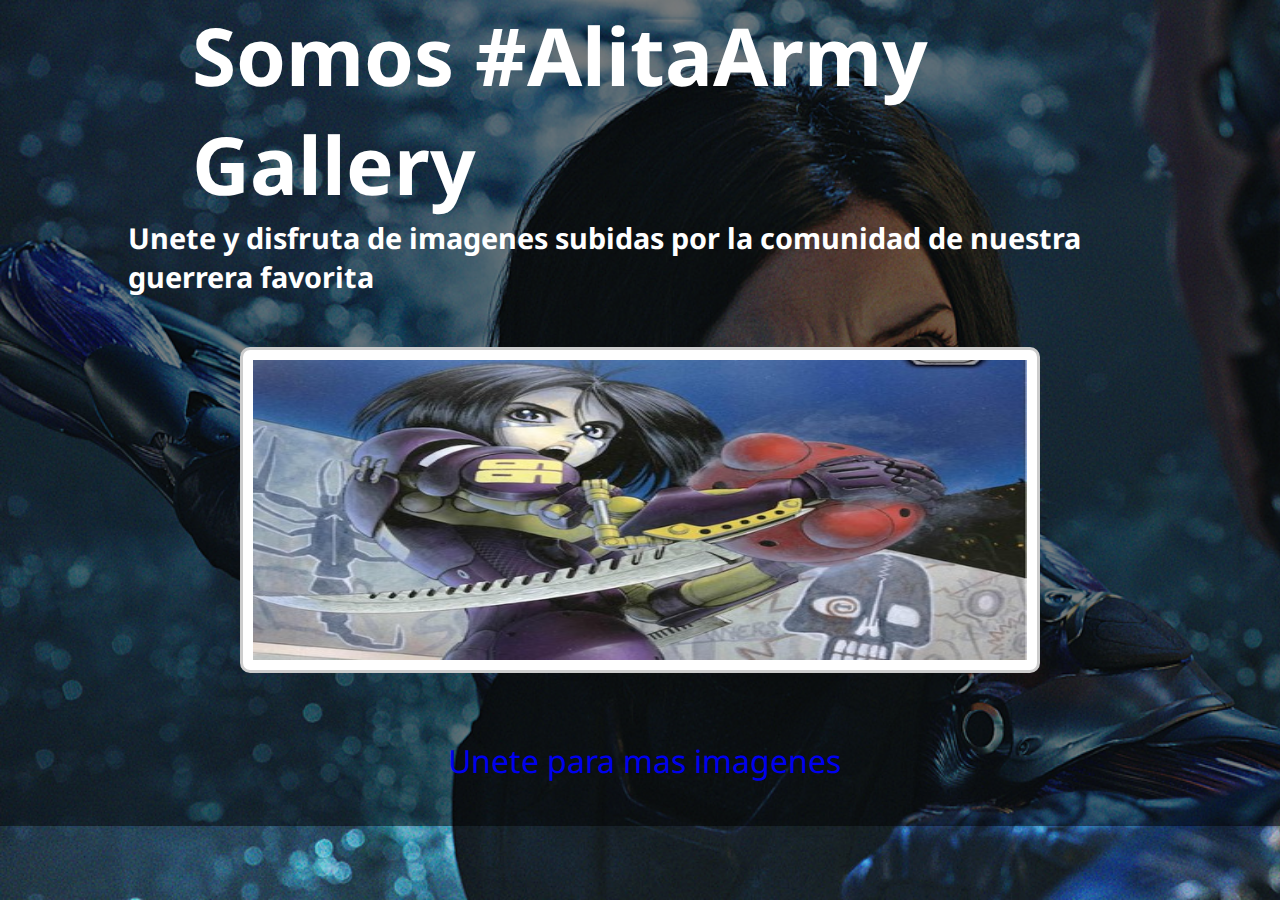
<file: AlitaArmy/index.html>
<!DOCTYPE html>
<html lang="en" dir="ltr">
  <head>
    <meta charset="utf-8">
    <meta name="viewport" content="width = device-width, initial-scale=1.0">
    <link rel="stylesheet" href="css/index.css">
    <link rel="stylesheet" href="https://stackpath.bootstrapcdn.com/bootstrap/4.5.0/css/bootstrap.min.css" integrity="sha384-9aIt2nRpC12Uk9gS9baDl411NQApFmC26EwAOH8WgZl5MYYxFfc+NcPb1dKGj7Sk" crossorigin="anonymous">
    <script src="http://code.jquery.com/jquery-2.1.4.min.js" charset="utf-8"></script>
    <title>AlitaArmy</title>
  </head>
  <body>

    <div class="degradado">

      <h1 class="display-1">Somos <span>#AlitaArmy</span> Gallery</h1>

      <h3>Unete y disfruta de imagenes subidas por la comunidad de nuestra guerrera favorita</h3>


      <div id="slider">

   <div id="slides">
      <div id="overflow">
         <div class="inner">
            <div class="slide slide_1 fade">
               <img src="img/alita bb/450_1000.jpg" alt="">
            </div>
            <div class="slide slide_2 fade">
              <img src="img/alitabb.jpeg" alt="">
            </div>
            <div class="slide slide_3 fade">
               <img src="img/alita bb/alita1.png" alt="">
            </div>
            <div class="slide slide_4 ">
               <img src="img/alita bb/bb.png" alt="">
            </div>
         </div>
      </div>
   </div>
</div>

<br>
<br>
<br>

      <a class="btn btn-success mb-0" href="html/login.html">Unete para mas imagenes</a>

<br>
<br>
<br>


    </div>


    <script type="text/javascript">
    var slideIndex = 0;
showSlides();



  function showSlides() {
     var i;
     var slides = document.getElementsByClassName("slide");
     for (i = 0; i < slides.length; i++) {
      slides[i].style.display = "none";
     }
     slideIndex++;
     if(slideIndex > slides.length) {slideIndex = 1}
     slides[slideIndex-1].style.display = "block";
    setTimeout(showSlides,1000);


}
    </script>



        <script src="https://code.jquery.com/jquery-3.5.1.slim.min.js" integrity="sha384-DfXdz2htPH0lsSSs5nCTpuj/zy4C+OGpamoFVy38MVBnE+IbbVYUew+OrCXaRkfj" crossorigin="anonymous"></script>
        <script src="https://cdn.jsdelivr.net/npm/popper.js@1.16.0/dist/umd/popper.min.js" integrity="sha384-Q6E9RHvbIyZFJoft+2mJbHaEWldlvI9IOYy5n3zV9zzTtmI3UksdQRVvoxMfooAo" crossorigin="anonymous"></script>
        <script src="https://stackpath.bootstrapcdn.com/bootstrap/4.5.0/js/bootstrap.min.js" integrity="sha384-OgVRvuATP1z7JjHLkuOU7Xw704+h835Lr+6QL9UvYjZE3Ipu6Tp75j7Bh/kR0JKI" crossorigin="anonymous"></script>

  </body>
</html>
</file>
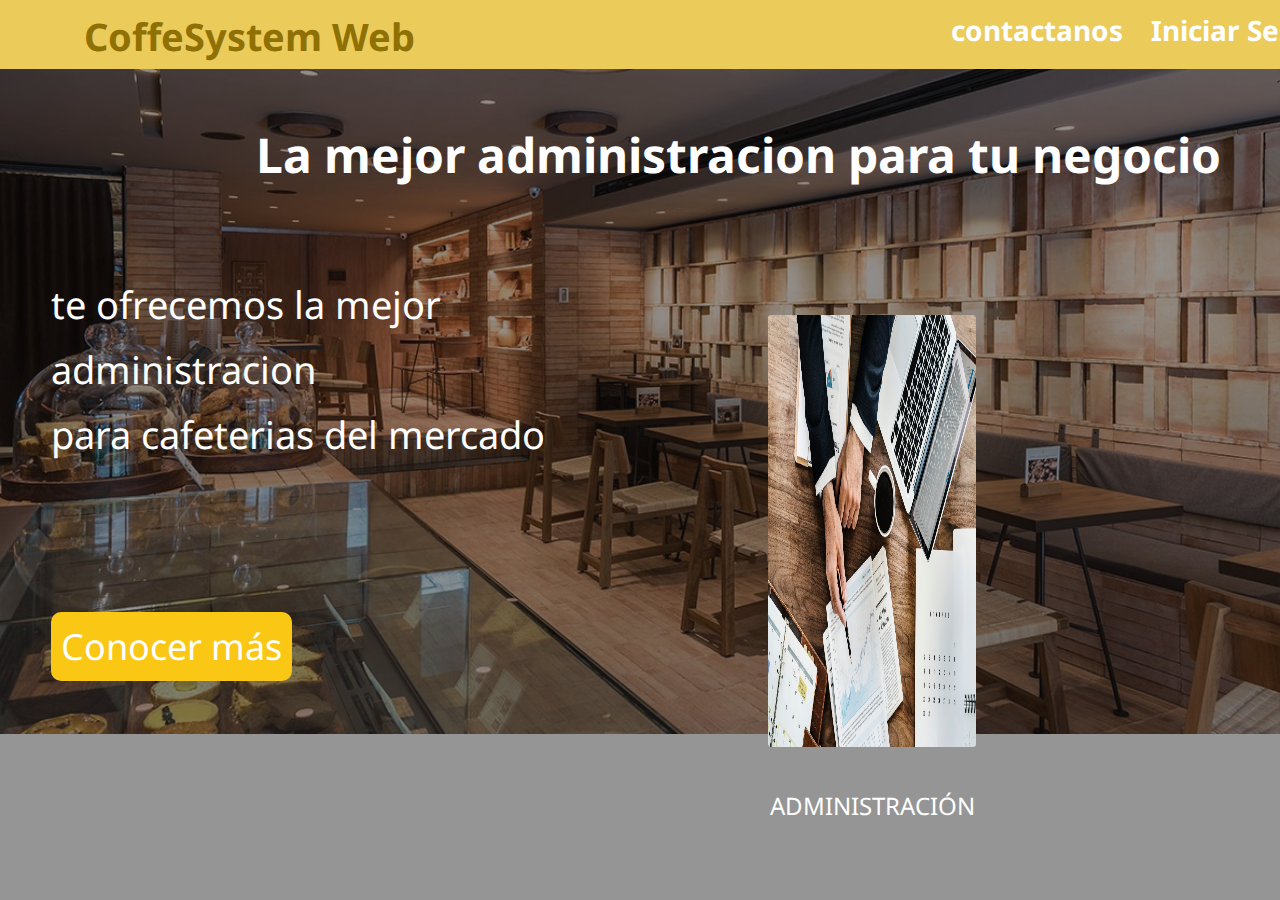
<file: CoffeSystem/index.html>
<!DOCTYPE html>
<html lang="en" dir="ltr">
  <head>
    <meta charset="utf-8">
    <meta name="viewport" content="width=device-width, initial-scale=1.0" />
    <link rel="stylesheet" href="css/main.css">
    <link href="https://stackpath.bootstrapcdn.com/font-awesome/4.7.0/css/font-awesome.min.css" rel="stylesheet">
    <title>CoffeSystem</title>
  </head>
  <body>

<div class="degradado">



<header>
  <p class="logo">CoffeSystem Web</p>

  <a class="login" href="html/login.html">Iniciar Sesión</a>

  <a class="contactanos" href="#">contactanos</a>

</header>

<h1>La mejor administracion para tu negocio</h1>


<p class="des">te ofrecemos la mejor administracion <br>
   para cafeterias del mercado</p>


<a class="mas" href="#">Conocer más</a>


<div class="slider">

  <div class="mySlides fade">
       <img src="img/admin.jpg" >
       <div class="text">administración</div>
</div>

<div class="mySlides fade">
       <img src="img/finan.jpg">
       <div class="text">Finanzas</div>
</div>

<div class="mySlides fade">
       <img src="img/pedido.jpg">
       <div class="text">Pedidos</div>
</div>

</div>


</div>

<script type="text/javascript">
var slideIndex = 0;
showSlides();

function showSlides() {
       var i;
       var slides = document.getElementsByClassName("mySlides");
       for (i = 0; i < slides.length; i++) {
        slides[i].style.display = "none";
       }
       slideIndex++;
       if(slideIndex > slides.length) {slideIndex = 1}
       slides[slideIndex-1].style.display = "block";
       setTimeout(showSlides,10000);
}

</script>

  </body>
</html>
</file>
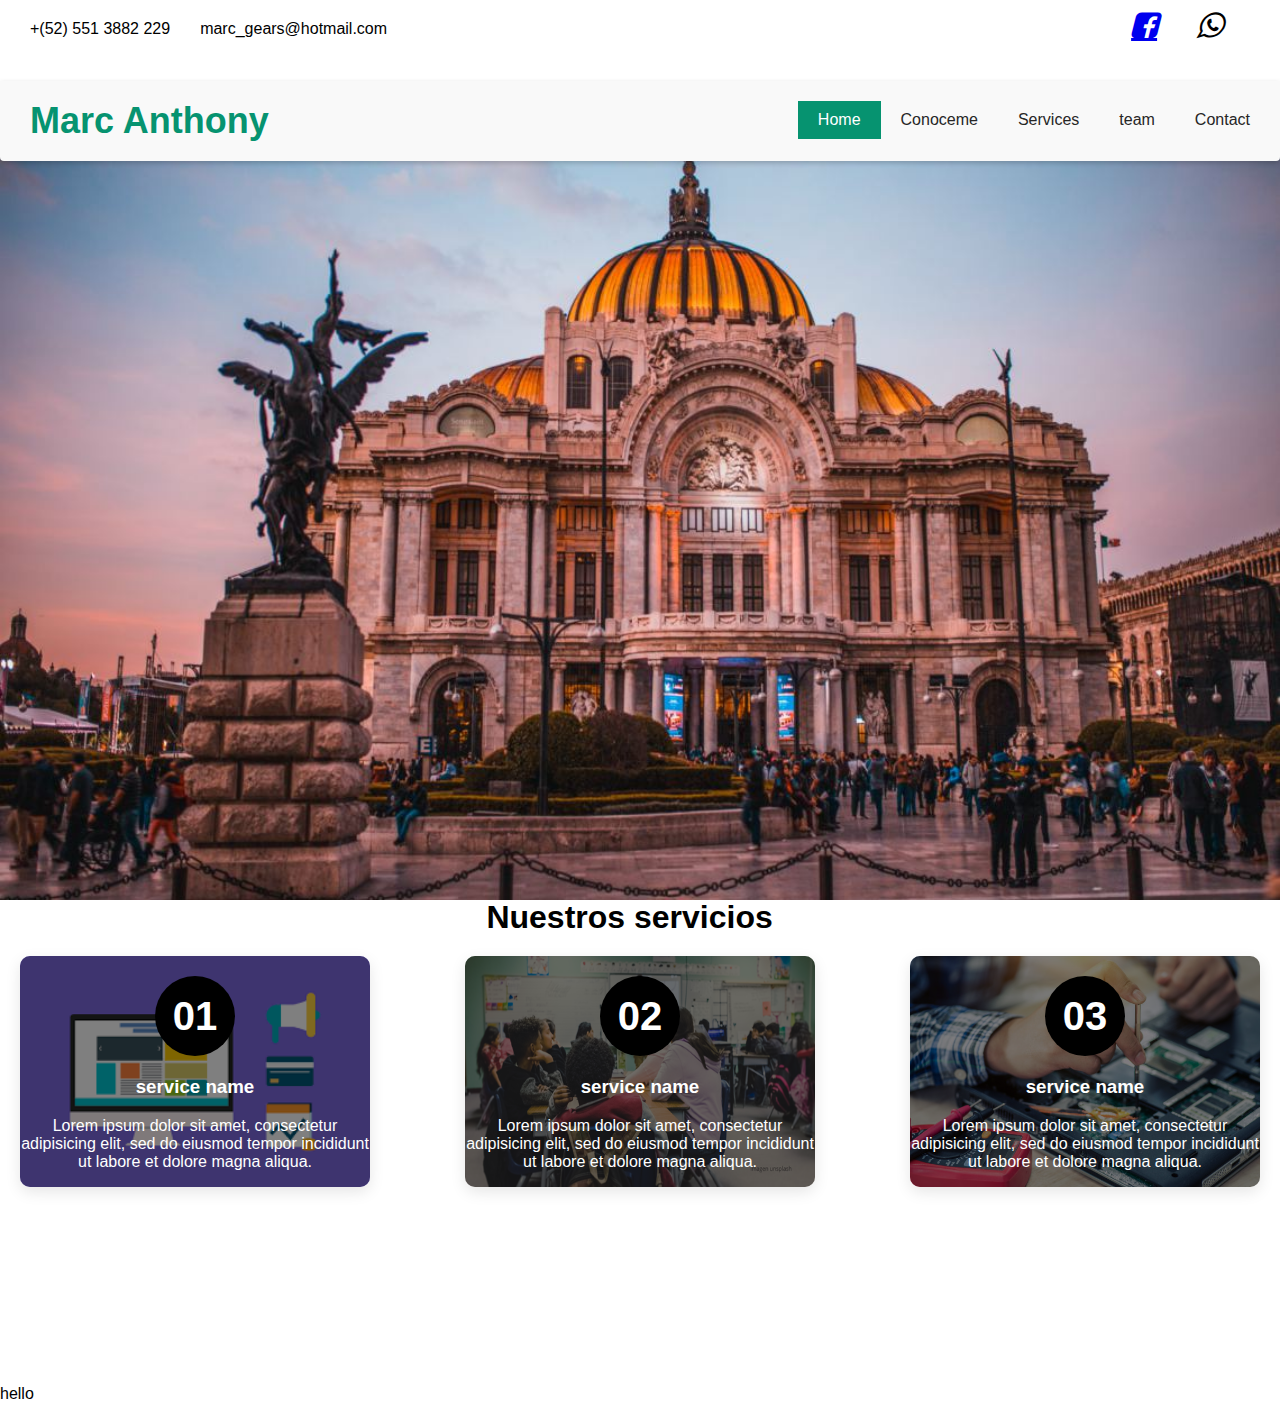
<file: miPaginaWeb/index.html>
<!DOCTYPE html>
<html lang="en">
<head>

    <!-- NOTE: is a recurce of terceros  -->
    <link href="https://stackpath.bootstrapcdn.com/font-awesome/4.7.0/css/font-awesome.min.css" rel="stylesheet">

    <meta charset="UTF-8">
    <meta name="viewport" content="width=device-width, initial-scale=1.0">
    <link rel="stylesheet" href="css/main.css">
    <title>Marc Solutions Computers</title>
</head>
<body>

  <div class="datos">

    <ul>
      <li> +(52) 551 3882 229</li>
      <li>marc_gears@hotmail.com</li>
      <li id="icon"> <a href="facebook.com"><i class="fab fa-facebook-square"></i></a></li>
      <li id="icon"><i class="fab fa-whatsapp"></i></li>
    </ul>

  </div>


    <header>

        <a href="#" class="logo">Marc Anthony</a>
        <div class="menu-toggle"></div>
        <nav>
            <ul>
                <li><a href="" class="active"> Home </a></li>
                <li><a href="html/marc.html">Conoceme</a></li>
                <li id="servicios"><a>Services</a></li>
                <li><a href="">team</a></li>
                <li><a href="html/contacto.html">Contact</a></li>
            </ul>
        </nav>
        <div class="clear-fix">

        </div>
    </header>

    <div class="im">
    </div>




    <div class="servicios">
      <h1>Nuestros servicios</h1>

      <div class="container">
        <div class="box">
          <img src="img/sitios.png" alt="">
          <div class="icon">01</div>
            <div class="content">
                <h3>service name</h3>
                <p>Lorem ipsum dolor sit amet, consectetur adipisicing
                  elit,
                   sed do eiusmod tempor incididunt
                  ut labore et dolore magna aliqua.
                </p>
            </div>
        </div>
        <div class="box">
          <img src="img/maestro.png" alt="">
          <div class="icon">02</div>
            <div class="content">
                <h3>service name</h3>
                <p>Lorem ipsum dolor sit amet, consectetur adipisicing
                  elit,
                   sed do eiusmod tempor incididunt
                  ut labore et dolore magna aliqua.
                </p>
            </div>
        </div>

        <div class="box">
          <img src="img/reparacion.jpg" alt="">
          <div class="icon">03</div>
            <div class="content">
                <h3>service name</h3>
                <p>Lorem ipsum dolor sit amet, consectetur adipisicing
                  elit,
                   sed do eiusmod tempor incididunt
                  ut labore et dolore magna aliqua.
                </p>
            </div>
        </div>
      </div>
    </div>


    <br><br><br><br><br><br><br><br><br><br><br><br><br><br><br><br><br><br><br><br><br><br><br><br><br><br><br><br><br><br><br><br><br>
    <br><br><br><br><br><br><br><br><br><br><br><br><br><br><br><br><br>

    <p>hello</p>

<script src="https://code.jquery.com/jquery-3.5.0.js" integrity="sha256-r/AaFHrszJtwpe+tHyNi/XCfMxYpbsRg2Uqn0x3s2zc=" crossorigin="anonymous"></script>

<script>
$(document).ready(function(){
  $('.menu-toggle').click(function(){
    $('.menu-toggle').toggleClass('active');
    $('nav').toggleClass('active');

  })
})

</script>


<script type="text/javascript">

var servicios = document.getElementById('servicios');
servicios.addEventListener('click', function(){

  window.scroll({
    top: 637,
    left: 0,
    behavior: 'smooth'
  });


});

</script>



</body>
</html>
</file>
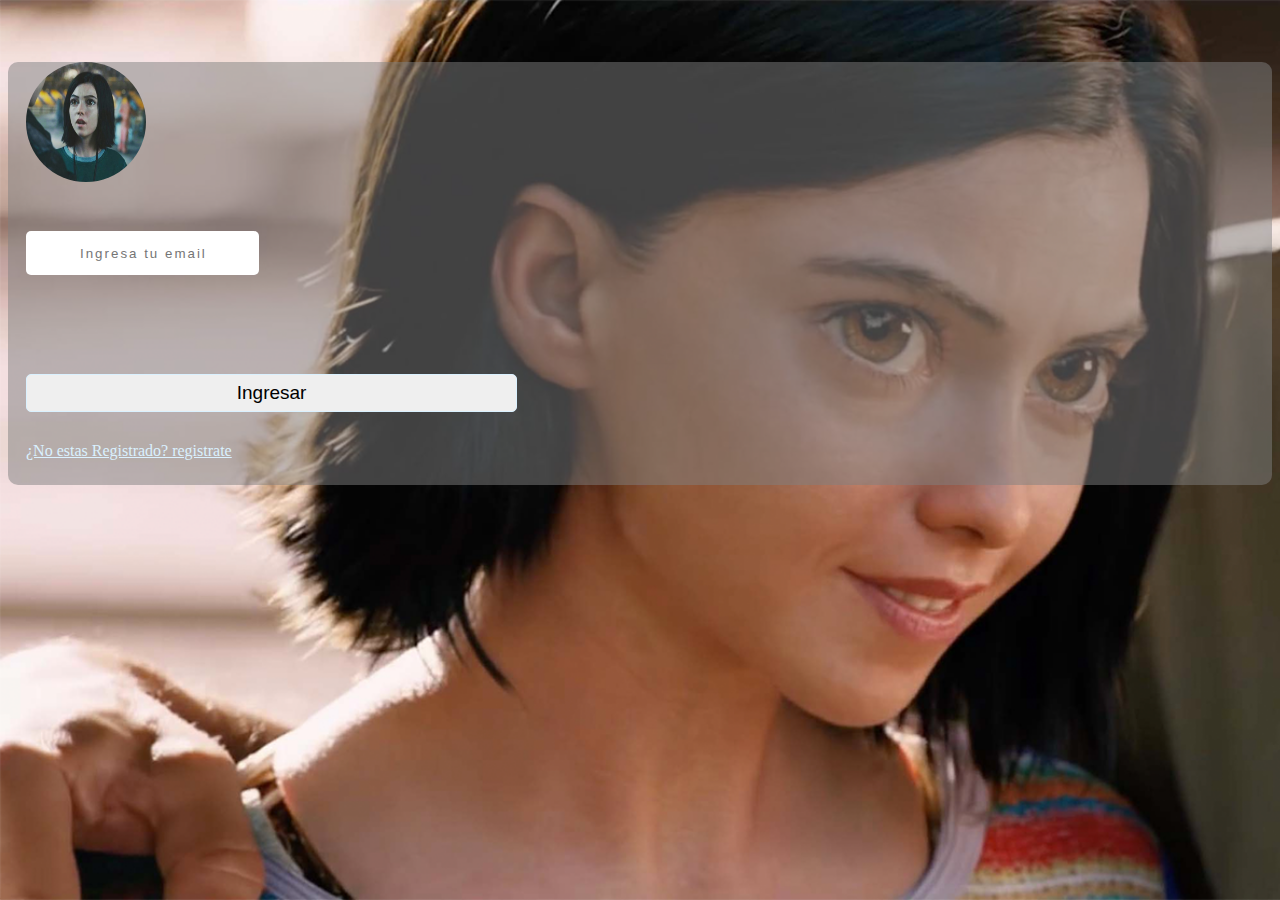
<file: AlitaArmy/html/login.html>
<!DOCTYPE html>
<html lang="en" dir="ltr">
  <head>
    <meta charset="utf-8">
    <link rel="stylesheet" href="https://stackpath.bootstrapcdn.com/bootstrap/4.5.0/css/bootstrap.min.css" integrity="sha384-9aIt2nRpC12Uk9gS9baDl411NQApFmC26EwAOH8WgZl5MYYxFfc+NcPb1dKGj7Sk" crossorigin="anonymous">
      <script src="http://code.jquery.com/jquery-2.1.4.min.js" charset="utf-8"></script>

      <link href="https://stackpath.bootstrapcdn.com/font-awesome/4.7.0/css/font-awesome.min.css" rel="stylesheet">

    <title>Accede a AlitaArmy Gallery</title>
    <link rel="stylesheet" href="../css/login.css">
  </head>
  <body>
    <div class="modal-dialog text-center">
      <div class="col-sm-9 main-section">
        <div class="modal-content">
          <div class="user-img col-12">
            <img id="imagen" src="../img/alitabb.jpeg" alt="">
          </div>
          <div class="col-12 form-input" >
              <form class="datos">
                <div class="form-group">
                  <input id="mail" name="mail" type="email" class="form-control" placeholder="Ingresa tu email">
                </div>
                <div class="form-group">
                  <input id="pass" name="pass" type="password" class="form-control" style="visibility:hidden;" placeholder="ingresa tu contraseña">
                  <a class="eye" style="font-family:fontAwesome; visibility: hidden;" > <i class="fas fa-eye"></i> </a>
                </div>
                <button type="button" id="enviar" class="btn btn-success" name="button">Ingresar</button>
              </form>
          </div>
          <div class="col-12 forgot">
            <a href="registrar.html">¿No estas Registrado? registrate</a>
          </div>
        </div>
      </div>
    </div>

<div class="container text-center">
  <div class="col-12">
    <div class="alert ">
      <!-- <button type="button" data-dismiss="alert" class="close"> <span>&times;</span> </button>-->
      <h6 id="res"></h6>
    </div>
  </div>
</div>


    <script type="text/javascript">

    var userAsign = false;

    function verificarUsuario(){
      if($('#mail').val() != ""){
        $.ajax({
          url: '../php/login_access.php',
          type: 'POST',
          data: $('.datos').serialize(),
          success: function(res){
            if(res != 'false'){

              $('#imagen').remove();
              $('.user-img').html(res);
              $('#imagen').css({'border-radius' : '50%'});

              $('#res').html("Correo Confirmado");
              $('.alert').removeClass('alert-danger');
                $('.alert').removeClass("alert-warning");
              $('.alert').addClass("alert-success");
              setTimeout(function(){
                  $('.container').css({'visibility': 'hidden'});
              }, 5000);

              $('.container').css({'visibility': 'visible'});

              $('#mail').prop("disabled", true);
              $('#mail').css({
                'background': 'none',
                'font-size': '1.6em',
                'padding': '0',
                'color': '#FFF',
                'text-align':'center'
              });

              $('#pass').css({'visibility':'visible'});
              $('.eye').css({'visibility':'visible'});
              userAsign = true;
            }else{

              $('.user-img').html('<img id="imagen" src="../img/alitabb.jpeg" alt="">');
              $('#res').html('Error no se ha encotrado ningun usuario si no lo eres <a class="alert-link" href="registrar.html"> haz click aqui</a>');
              $('.alert').removeClass('alert-success');
                $('.alert').removeClass("alert-warning");
              $('.alert').addClass("alert-danger");
              setTimeout(function(){
                  $('.container').css({'visibility': 'hidden'});
              }, 5000);
              $('.container').css({'visibility': 'visible'});

            }

          }
        });

      }else{
        $('#res').html("No puedes Dejar El input Vacio intenta Llenarlo y continuar");
        $('.alert').removeClass('alert-success');
        $('.alert').removeClass('alert-danger');
        $('.alert').addClass("alert-warning");
        setTimeout(function(){
            $('.container').css({'visibility': 'hidden'});
        }, 5000);
        $('.container').css({'visibility': 'visible'});

      }

    }

    function verificarPassword(){

      if($('#pass').val() != ""){
        var datosForm = new FormData();
        datosForm.append("mail", $('#mail').prop('value'));
        datosForm.append("pass", $('#pass').prop('value'));

        $.ajax({
          url: '../php/login_complete.php',
          type: 'POST',
          contentType: false,
          data: datosForm,
          processData: false,
          cache: false,
          success: function(res){
            if(res == "true"){
              $('#pass').prop("disabled", true);
              $('#pass').css({
                'background': 'none',
                'font-size': '1.6em',
                'padding': '0',
                'color': '#FFF',
                'text-align':'center'
              });
              $('.eye').css({'visibility':'hidden'});

              $('#res').html("Acceso Confrimado Porfavor espere...");
              $('.alert').removeClass('alert-danger');
                $('.alert').removeClass("alert-warning");
              $('.alert').addClass("alert-success");
              setTimeout(function(){
                  $('.container').css({'visibility': 'hidden'});
                  window.location.href = "../index.html";
              }, 5000);
              $('.container').css({'visibility': 'visible'});

            }else{
              $('#res').html("La contraseña es incorrecta intenta de nuevo");
              $('.alert').removeClass('alert-success');
              $('.alert').removeClass('alert-warning');
              $('.alert').addClass("alert-danger");
              setTimeout(function(){
                  $('.container').css({'visibility': 'hidden'});
              }, 5000);
              $('.container').css({'visibility': 'visible'});

            }

            }

        });

      }else{
        $('#res').html("No puedes Dejar El input Vacio intenta Llenarlo y continuar");
        $('.alert').removeClass('alert-success');
        $('.alert').removeClass('alert-danger');
        $('.alert').addClass("alert-warning");
        setTimeout(function(){
            $('.container').css({'visibility': 'hidden'});
        }, 5000);
        $('.container').css({'visibility': 'visible'});

      }


    }



    var activo = false;

    $('.eye').click(function (){

      if(activo == false){
        activo = true;
        $('#pass').attr('type','text');
        $('i').removeClass('fas fa-eye');
        $('i').addClass('far fa-eye-slash');
      }else{
        activo = false;
        $('#pass').attr('type','password');
        $('i').removeClass('far fa-eye-slash');
        $('i').addClass('fas fa-eye');
      }




    });


    $('#enviar').click(function (){

      if (userAsign) {
        verificarPassword();
      }else{
        verificarUsuario();
      }




    });

    </script>



        <script src="https://cdn.jsdelivr.net/npm/popper.js@1.16.0/dist/umd/popper.min.js" integrity="sha384-Q6E9RHvbIyZFJoft+2mJbHaEWldlvI9IOYy5n3zV9zzTtmI3UksdQRVvoxMfooAo" crossorigin="anonymous"></script>
        <script src="https://stackpath.bootstrapcdn.com/bootstrap/4.5.0/js/bootstrap.min.js" integrity="sha384-OgVRvuATP1z7JjHLkuOU7Xw704+h835Lr+6QL9UvYjZE3Ipu6Tp75j7Bh/kR0JKI" crossorigin="anonymous"></script>
  </body>
</html>
</file>
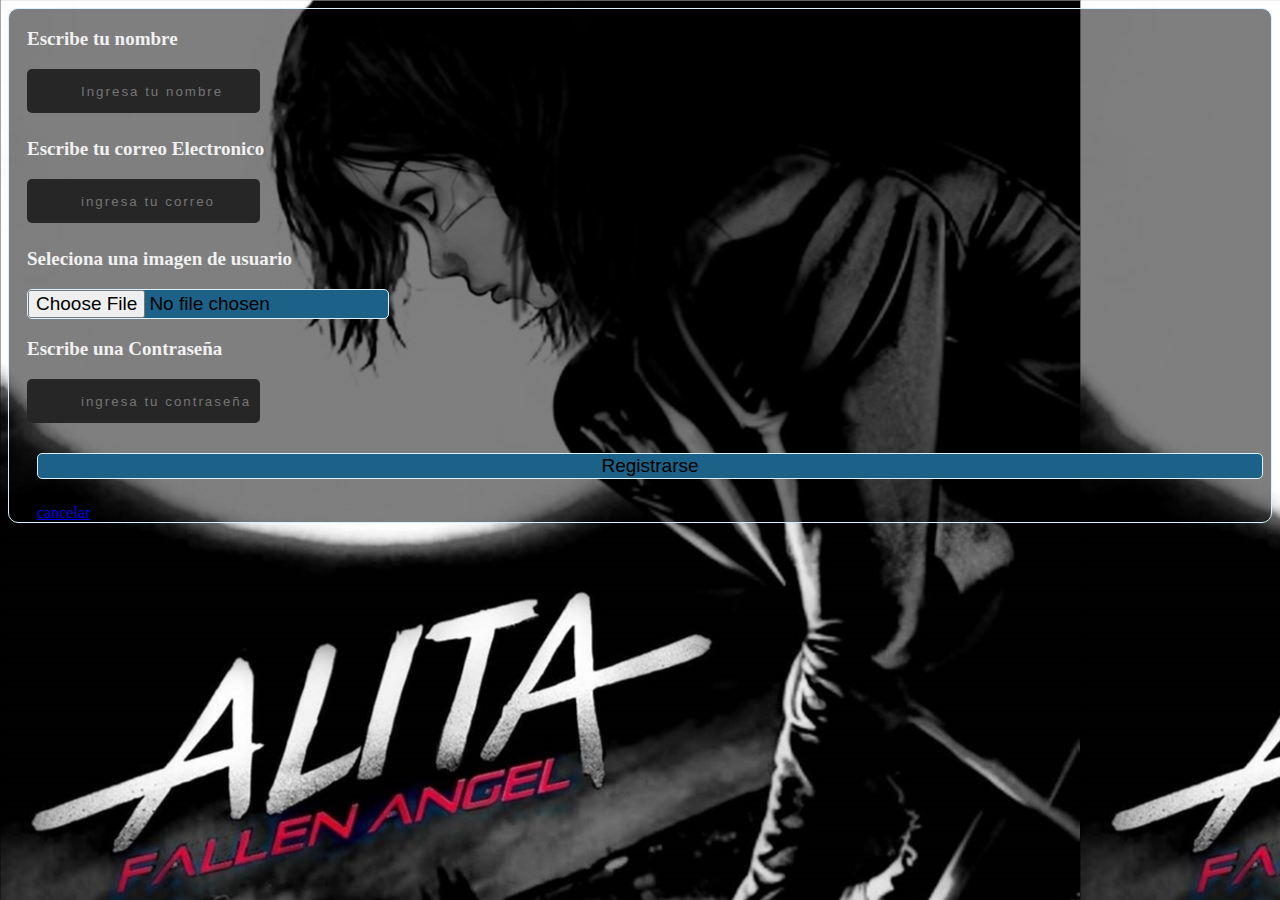
<file: AlitaArmy/html/registrar.html>
<!DOCTYPE html>
<html lang="en" dir="ltr">
  <head>
    <meta charset="utf-8">
    <title>Registarte en AlitaArmy</title>
    <link rel="stylesheet" href="../css/registro.css">
    <link rel="stylesheet" href="https://stackpath.bootstrapcdn.com/bootstrap/4.5.0/css/bootstrap.min.css" integrity="sha384-9aIt2nRpC12Uk9gS9baDl411NQApFmC26EwAOH8WgZl5MYYxFfc+NcPb1dKGj7Sk" crossorigin="anonymous">
      <script src="http://code.jquery.com/jquery-2.1.4.min.js" charset="utf-8"></script>
  </head>
  <body>


    <div class="modal-dialog mt-5 text-center">
      <div class="col-sm-12">
        <div class="modal-content">
            <div class="col-12 form-input">
              <form id="registro" autocomplete="off">
                <div class="form-group">
                  <p class="text-left mt-3">Escribe tu nombre</p>
                  <input id="nombre" name="nombre" type="text" class="form-control" placeholder="Ingresa tu nombre">
                </div>
                <div class="form-group">
                  <p class="text-left">Escribe tu correo Electronico</p>
                  <input id="email" name="email" type="email" class="form-control" placeholder="ingresa tu correo">
                </div>
                <p class="text-left">Seleciona una imagen de usuario</p>
                <input id="archivo" type="file" name="archivo" class="btn btn-success">
                <div class="form-group">
                  <p class="text-left mt-3">Escribe una Contraseña</p>
                  <input id="pass" name="pass" type="password" class="form-control" placeholder="ingresa tu contraseña">
                </div>
                <div class="row">
                  <div class="col-6">
                      <button type="button" id="registrar" class="btn btn-success mb-2" name="button">Registrarse</button>
                  </div>
                  <div class="col-6">
                    <a class="btn btn-danger mb-2" href="../index.html">cancelar</a>
                  </div>
                </div>
              </form>
            </div>
          </div>
        </div>
      </div>

      <div class="container text-center">
        <div class="col-12">
          <div class="alert">
            <!-- <button type="button" data-dismiss="alert" class="close"> <span>&times;</span> </button>-->
            <h6 id="res"></h6>
          </div>
        </div>
      </div>

      <script type="text/javascript">

      function Registrar(){
        if($('#nombre').val() == "" || $('#email').val() == "" || $('#archivo').val() == "" || $('#pass').val() == "" ){
          alert("error");
        }else{

          var pqDatos = new FormData();
          pqDatos.append("archivo", $('#archivo')[0].files[0]);
          pqDatos.append("nombre", $('#nombre').prop('value'));
          pqDatos.append("email", $('#email').prop('value'));
          pqDatos.append("pass", $('#pass').prop('value'));

          $.ajax({
            url:'../php/registro_proccess.php',
            type: 'POST',
            contentType: false,
						data: pqDatos,
						processData: false,
						cache: false,
            success: function(res){
              if(res == "true"){
                $('.alert').addClass('alert-success');
                $('#res').html('Se Ha Hecho el Registro Redireccionando...');
                setTimeout(function(){
                  window.location.href = "../index.html";
                }, 5000);

              }else{
                $('.alert').addClass('alert-danger');
                $('#res').html('Error en el servidor' + res);
              }
            }
          });
        }
      }


      $('#registrar').click(function (){
        Registrar();
      });

      </script>


    <script src="https://cdn.jsdelivr.net/npm/popper.js@1.16.0/dist/umd/popper.min.js" integrity="sha384-Q6E9RHvbIyZFJoft+2mJbHaEWldlvI9IOYy5n3zV9zzTtmI3UksdQRVvoxMfooAo" crossorigin="anonymous"></script>
    <script src="https://stackpath.bootstrapcdn.com/bootstrap/4.5.0/js/bootstrap.min.js" integrity="sha384-OgVRvuATP1z7JjHLkuOU7Xw704+h835Lr+6QL9UvYjZE3Ipu6Tp75j7Bh/kR0JKI" crossorigin="anonymous"></script>
</body>
  </body>
</html>
</file>
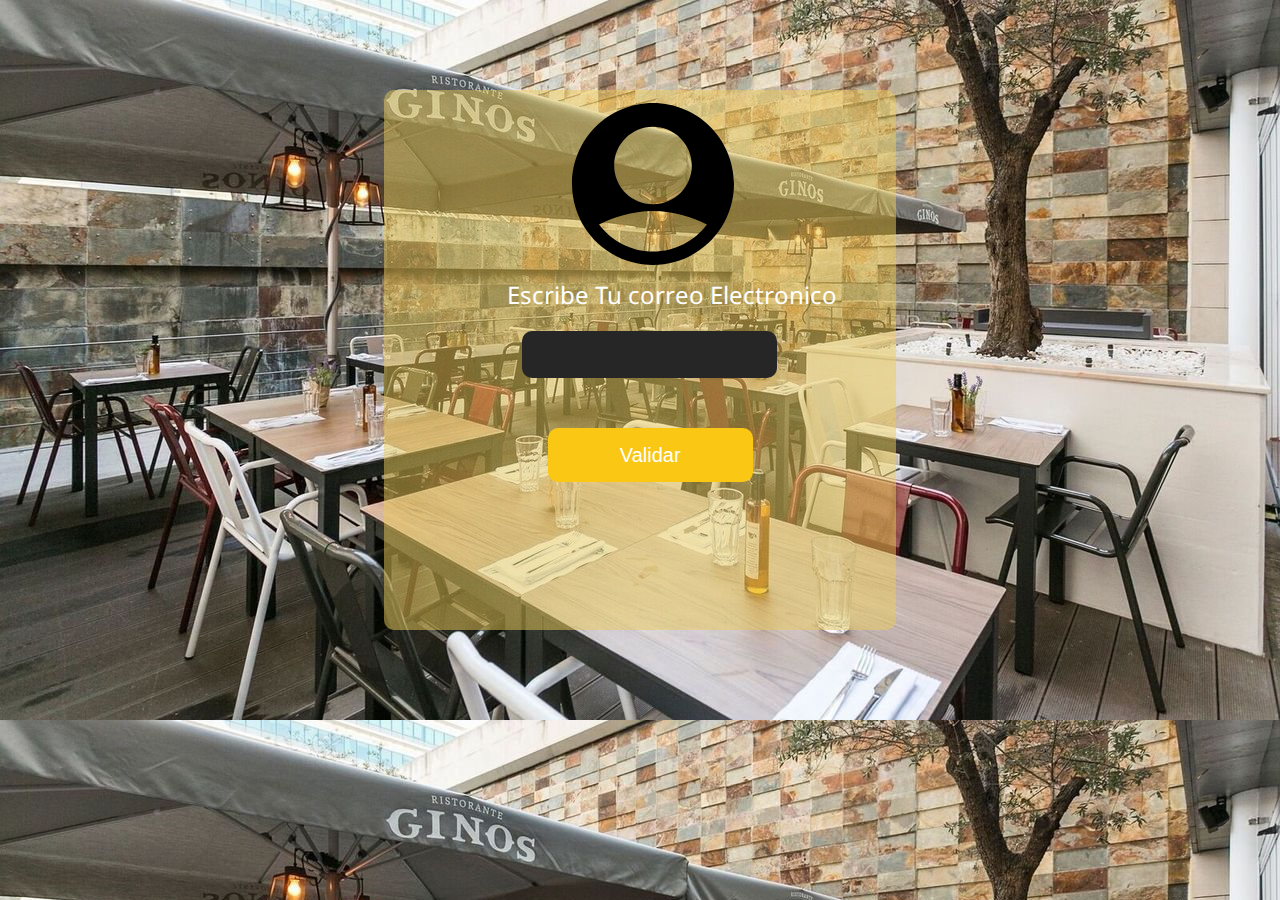
<file: CoffeSystem/html/login.html>
<!DOCTYPE html>
<html lang="en" dir="ltr">
  <head>
    <meta charset="utf-8">
    <title>Acceder A CoffeSystem</title>
    <meta name="viewport" content="width=device-width, initial-scale=1.0" />
    <link rel="stylesheet" href="../css/login.css">
    <script src="http://code.jquery.com/jquery-2.1.4.min.js" charset="utf-8"></script>
  </head>
  <body>


    <div class="content">

      <form autocomplete="off" class="form" action="../php/access.php" method="post">

        <div class="imagenUser">
          <img id="imagen" src="../img/interfaz.svg" alt="">
        </div>


        <span>Escribe Tu correo Electronico</span>
        <input class="cajaIn" type="text" name="email" value="">


      <button type="button" class="validar" id="enviar" name="button">Validar</button>


      <p id="res"></p>

      </form>



    </div>


  </body>

<script type="text/javascript" defer>



userAsign = false;

function validarUsuario (){
  if( $('.cajaIn').val() != "" ){
    $.ajax({
      url: '../php/access.php',
      type: 'POST',
      data: $('.form').serialize(),
      success: function(res){
        if(res == "error No se Detecto usuario"){
          $('#res').css({'background' : 'red', 'transition': '0.3s'});
            $('#res').html(res);
        }else{
          $('#res').css({'background' : 'lime', 'transition': '0.3s'});
            $('#imagen').remove();
            $('.imagenUser').html(res);
            $('#imagen').css({'border-radius' : '50%'});
            $('#res').html("Validado Correctamente");
            cambiarTexto();
            userAsign = true;
        }

      }
    })
  }else{
    $('#res').css({'background': 'gray', 'transition' : '0.4s'});
    $('#res').html("Error Input Vacio");
  }

}

$('#enviar').click(function(){

if (userAsign) {
  validarPassword();
}else{
  validarUsuario();
}



});

$(document).ready(function(){

  $('.form').keypress(function(e){
    var code = (e.keyCode ? e.keyCode : e.which);
       if(code==13){
           validarUsuario();
           return false;
       }
  });

  $('.cajaIn').keypress(function(e){
    var code = (e.keyCode ? e.keyCode : e.which);
       if(code==13){
           validarUsuario();
           return false;
       }

  });

});

</script>

<script type="text/javascript" defer>

function cambiarTexto(){
    $('.form > span').text("Escribe tu Contraseña");
    $('.form > span').css({'left' : '30%'});
    $('.cajaIn').val("");

}

function validarPassword(){
  $.ajax({
    url: '../php/accessPas.php',
    type: 'POST',
    data: $('.form').serialize(),
    success: function(res){
        if(res == "true"){
          window.location.href = "../index.html";
        }else{
          $('#res').css({'background' : 'red', 'transition': '0.3s'});
            $('#res').html(res);
        }
    }
  });
}

</script>


</html>
</file>
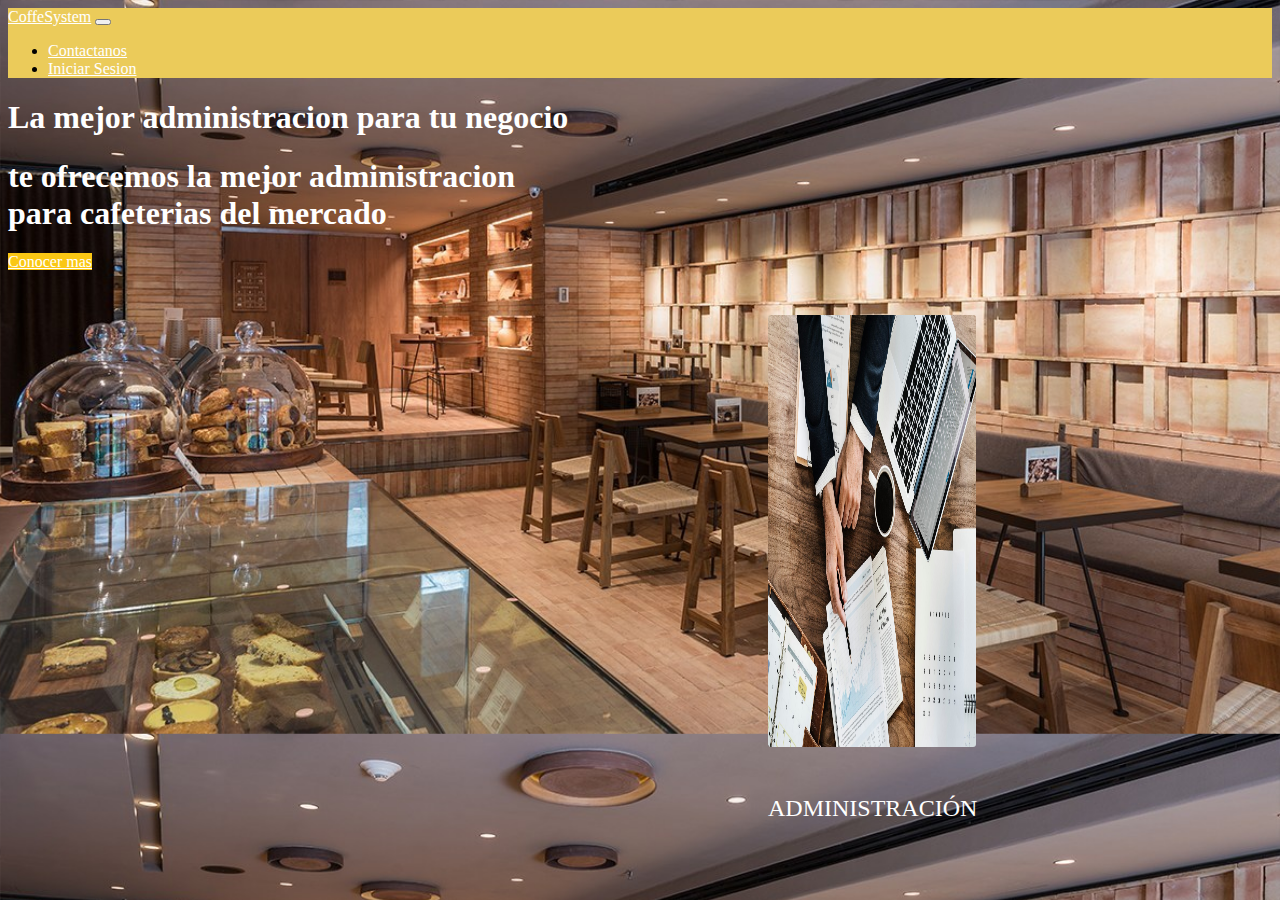
<file: CoffeSystem/html/loginWithBoostrap.html>
<!DOCTYPE html>
<html lang="en" dir="ltr">
  <head>
    <meta charset="utf-8">
    <link rel="stylesheet" href="https://stackpath.bootstrapcdn.com/bootstrap/4.5.0/css/bootstrap.min.css" integrity="sha384-9aIt2nRpC12Uk9gS9baDl411NQApFmC26EwAOH8WgZl5MYYxFfc+NcPb1dKGj7Sk" crossorigin="anonymous">
    <script src="http://code.jquery.com/jquery-2.1.4.min.js" charset="utf-8"></script>
    <link rel="stylesheet" href="../css/cssBoost.css">
    <title>Login with boostrap</title>
  </head>
  <body>



    <nav id="nave" class="navbar navbar-expand-lg ">
      <a class="navbar-brand" style="color: #8E7004;" href="#">CoffeSystem</a>
        <button class="navbar-toggler" type="button" data-toggle="collapse" data-target="#navbarSupportedContent" aria-controls="navbarSupportedContent" aria-expanded="false" aria-label="Toggle navigation">
          <span class="navbar-toggler-icon"></span>
        </button>
        <div class="collapse navbar-collapse" id="navbarSupportedContent">
          <ul class="navbar-nav ml-auto">
            <li class="nav-item ">
              <a class="nav-link" href="#">Contactanos</a>
            </li>
            <li class="nav-item">
              <a class="nav-link" href="#">Iniciar Sesion</a>
            </li>
          </ul>
        </div>
    </nav>

    <div class="container">
      <h1 class="text-center display-4 ">La mejor administracion para tu negocio</h1>

      <h1 style="color:white;" class="ml-5 mt-5">te ofrecemos la mejor administracion <br>
         para cafeterias del mercado</h1>

         <a class="btn btn-primary ml-5 mt-5" href="#" role="button" style="background:#FAC714; border:none;">Conocer mas</a>

         <div class="sliders col-md-3">

           <div class="mySlides fade">
                <img src="../img/admin.jpg" >
                <div class="text">administración</div>
         </div>

         <div class="mySlides fade">
                <img src="../img/finan.jpg">
                <div class="text">Finanzas</div>
         </div>

         <div class="mySlides fade">
                <img src="../img/pedido.jpg">
                <div class="text">Pedidos</div>
         </div>

         </div>


    </div>


    <script type="text/javascript">
    var slideIndex = 0;
    showSlides();

    function showSlides() {
           var i;
           var slides = document.getElementsByClassName("mySlides");
           for (i = 0; i < slides.length; i++) {
            slides[i].style.display = "none";
           }
           slideIndex++;
           if(slideIndex > slides.length) {slideIndex = 1}
           slides[slideIndex-1].style.display = "block";
           setTimeout(showSlides,10000);
    }

    </script>




<!-- NOTE: Estos son estilos que uso para pequeñas cosas -->

    <style media="screen">
      body{
        background-image: url("../img/bg.jpg");
        background-size: cover;
      }
    </style>

    <script src="../js/main.js" charset="utf-8"></script>

    <script src="https://code.jquery.com/jquery-3.5.1.slim.min.js" integrity="sha384-DfXdz2htPH0lsSSs5nCTpuj/zy4C+OGpamoFVy38MVBnE+IbbVYUew+OrCXaRkfj" crossorigin="anonymous"></script>
    <script src="https://cdn.jsdelivr.net/npm/popper.js@1.16.0/dist/umd/popper.min.js" integrity="sha384-Q6E9RHvbIyZFJoft+2mJbHaEWldlvI9IOYy5n3zV9zzTtmI3UksdQRVvoxMfooAo" crossorigin="anonymous"></script>
    <script src="https://stackpath.bootstrapcdn.com/bootstrap/4.5.0/js/bootstrap.min.js" integrity="sha384-OgVRvuATP1z7JjHLkuOU7Xw704+h835Lr+6QL9UvYjZE3Ipu6Tp75j7Bh/kR0JKI" crossorigin="anonymous"></script>
  </body>
</html>
</file>
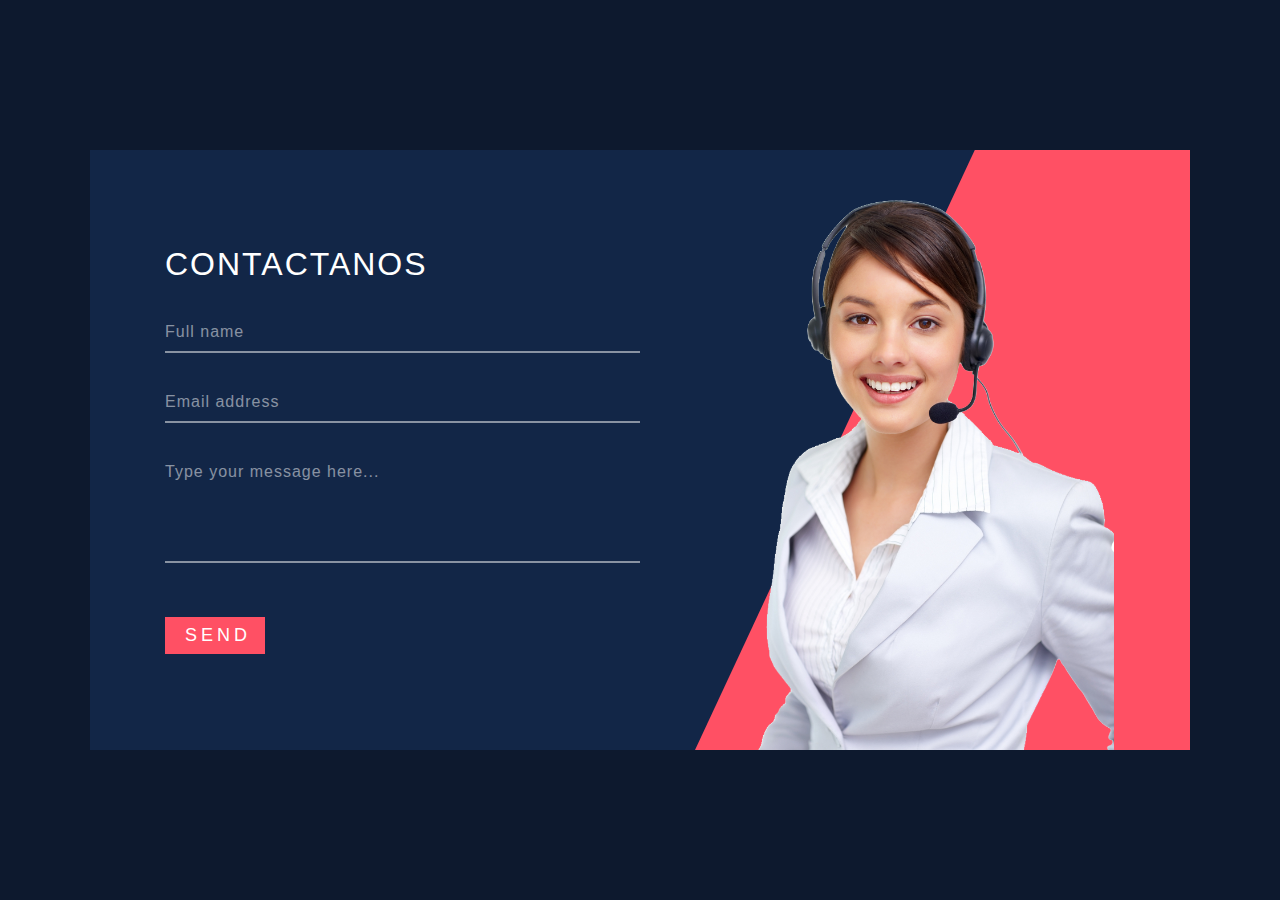
<file: miPaginaWeb/html/contacto.html>
<!DOCTYPE html>
<html lang="en" dir="ltr">
  <head>
    <meta charset="utf-8">
    <meta name="viewport" content="width=device-width, initial-scale=1.0">
    <title>Contactanos</title>
    <link rel="stylesheet" href="../css/contacto.css">
  </head>
  <body>


<div class="container">
  <div class="formBx">
    <form class="" action="../php/correo.php" method="post">
      <h2>Contactanos</h2>
      <div class="inputBox">
        <input type="text" name="nombre" value="" required>
        <span>Full name</span>
      </div>
      <div class="inputBox">
        <input type="text" name="email" value="" required>
        <span>Email address</span>
      </div>
      <div class="inputBox">
        <textarea name="mensage" rows="3" cols="15"></textarea>
        <span>Type your message here...</span>
      </div>
      <div class="inputBox">
        <input type="submit" name="enviar" value="Send">
      </div>
    </form>

  </div>
    <div class="imgBx">
      <img src="../img/call.png" alt="">
    </div>
</div>


  </body>
</html>
</file>
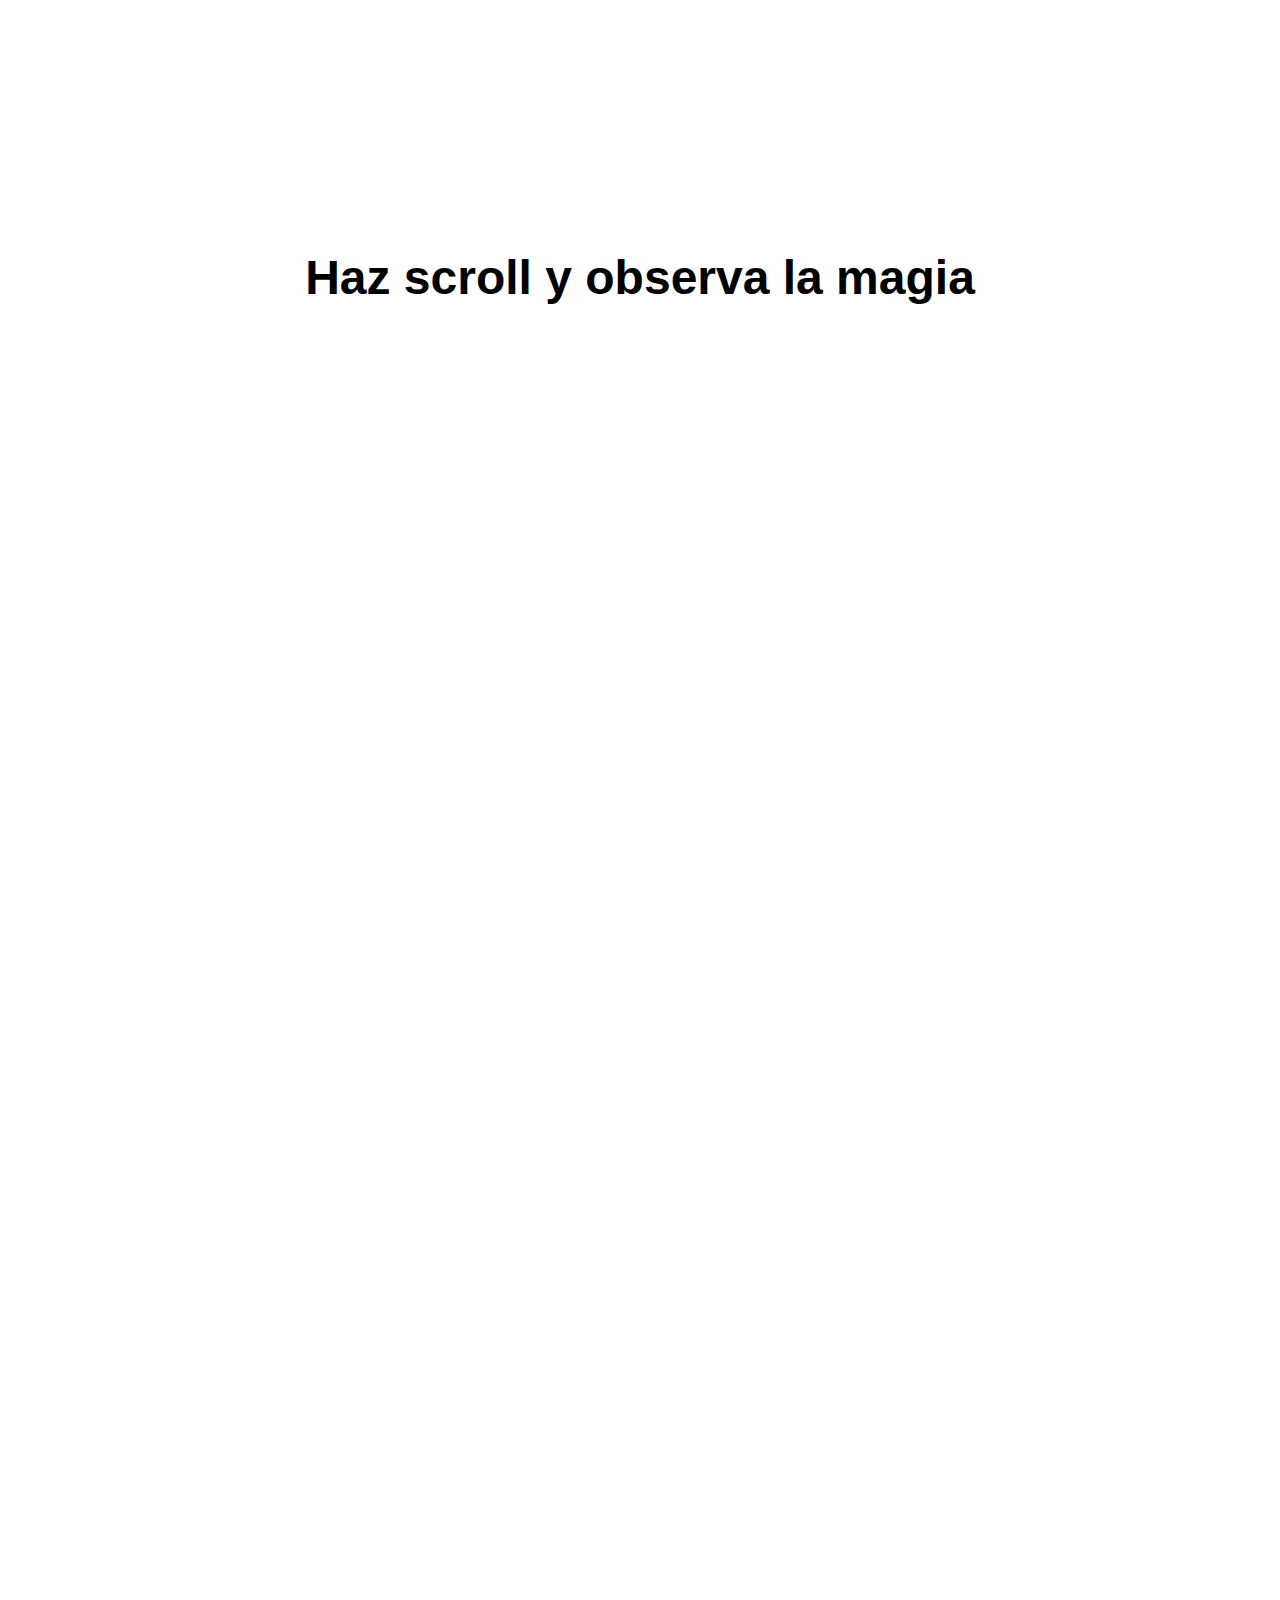
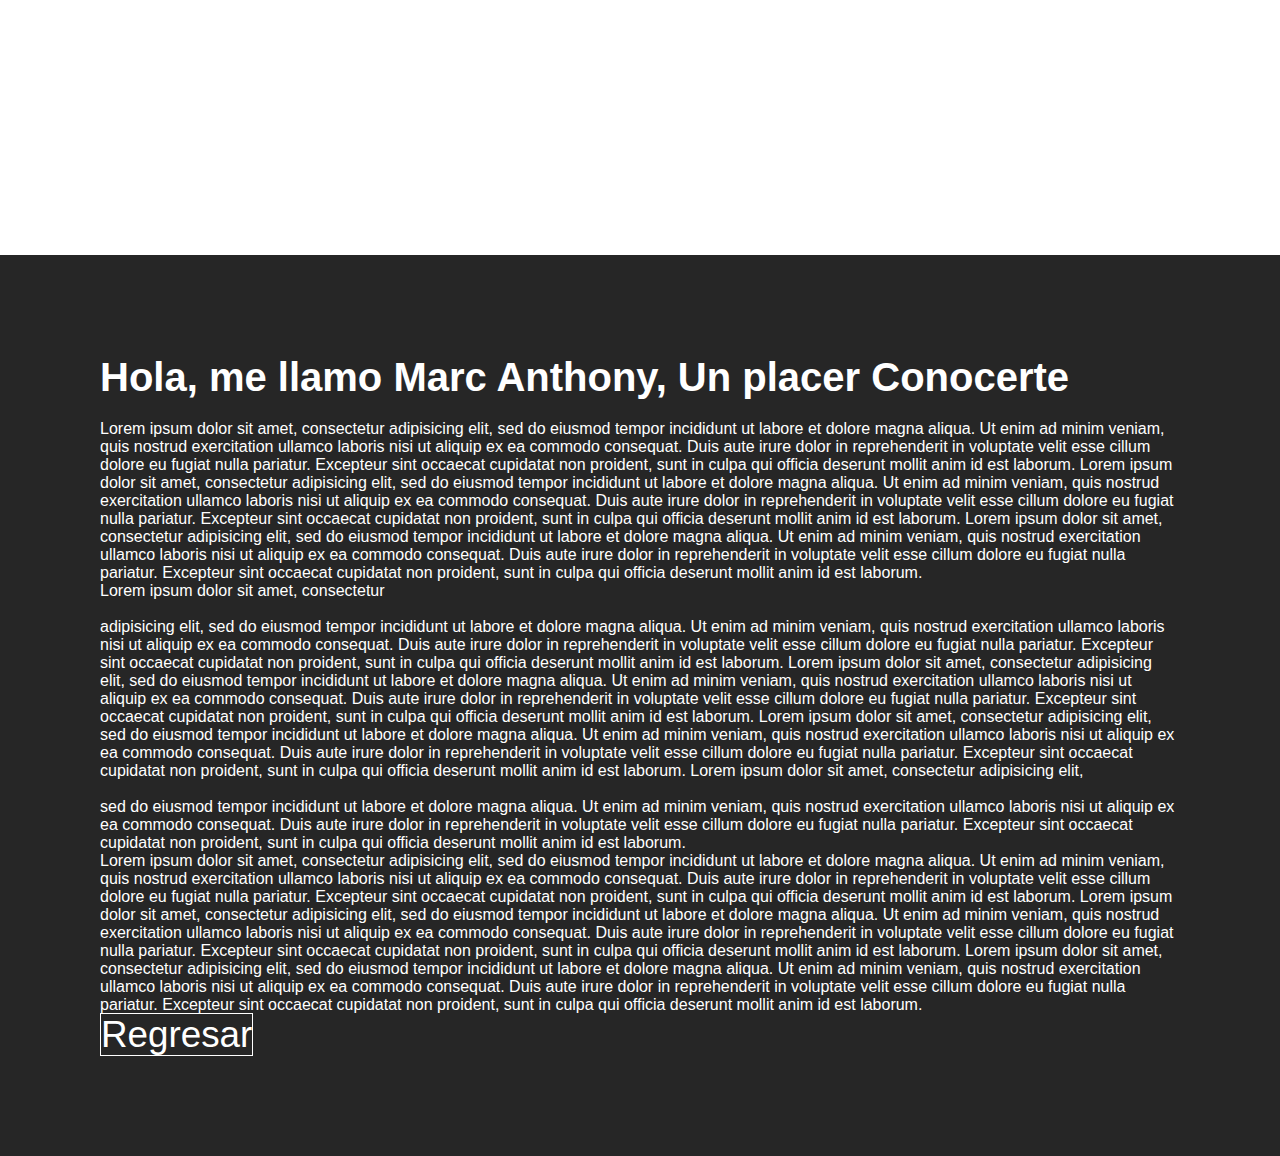
<file: miPaginaWeb/html/marc.html>
<!DOCTYPE html>
<html lang="en" dir="ltr">
  <head>
    <meta charset="utf-8">
    <title>Conoceme</title>
    <link rel="stylesheet" href="../css/marc.css">
    <meta name="viewport" content="width=device-width, initial-scale=1.0">
  </head>
  <body>

    <h2 class="title">Haz scroll y observa la magia</h2>
    <section></section>
    <div class="container">
      <h2>Hola, me llamo Marc Anthony, Un placer Conocerte</h2>
      <p>Lorem ipsum dolor sit amet, consectetur adipisicing elit, sed do eiusmod tempor incididunt ut labore et dolore magna aliqua. Ut enim ad minim veniam, quis nostrud exercitation ullamco laboris nisi ut aliquip ex ea commodo consequat. Duis aute irure dolor in reprehenderit in voluptate velit esse cillum dolore eu fugiat nulla pariatur. Excepteur sint occaecat cupidatat non proident, sunt in culpa qui officia deserunt mollit anim id est laborum.
      Lorem ipsum dolor sit amet, consectetur adipisicing elit, sed do eiusmod tempor incididunt ut labore et dolore magna aliqua. Ut enim ad minim veniam, quis nostrud exercitation ullamco laboris nisi ut aliquip ex ea commodo consequat. Duis aute irure dolor in reprehenderit in voluptate velit esse cillum dolore eu fugiat nulla pariatur. Excepteur sint occaecat cupidatat non proident, sunt in culpa qui officia deserunt mollit anim id est laborum.
    Lorem ipsum dolor sit amet, consectetur adipisicing elit, sed do eiusmod tempor incididunt ut labore et dolore magna aliqua. Ut enim ad minim veniam, quis nostrud exercitation ullamco laboris nisi ut aliquip ex ea commodo consequat. Duis aute irure dolor in reprehenderit in voluptate velit esse cillum dolore eu fugiat nulla pariatur. Excepteur sint occaecat cupidatat non proident, sunt in culpa qui officia deserunt mollit anim id est laborum.<br>
  Lorem ipsum dolor sit amet, consectetur <br> <br> adipisicing elit, sed do eiusmod tempor incididunt ut labore et dolore magna aliqua. Ut enim ad minim veniam, quis nostrud exercitation ullamco laboris nisi ut aliquip ex ea commodo consequat. Duis aute irure dolor in reprehenderit in voluptate velit esse cillum dolore eu fugiat nulla pariatur. Excepteur sint occaecat cupidatat non proident, sunt in culpa qui officia deserunt mollit anim id est laborum.
Lorem ipsum dolor sit amet, consectetur adipisicing elit, sed do eiusmod tempor incididunt ut labore et dolore magna aliqua. Ut enim ad minim veniam, quis nostrud exercitation ullamco laboris nisi ut aliquip ex ea commodo consequat. Duis aute irure dolor in reprehenderit in voluptate velit esse cillum dolore eu fugiat nulla pariatur. Excepteur sint occaecat cupidatat non proident, sunt in culpa qui officia deserunt mollit anim id est laborum.
Lorem ipsum dolor sit amet, consectetur adipisicing elit, sed do eiusmod tempor incididunt ut labore et dolore magna aliqua. Ut enim ad minim veniam, quis nostrud exercitation ullamco laboris nisi ut aliquip ex ea commodo consequat. Duis aute irure dolor in reprehenderit in voluptate velit esse cillum dolore eu fugiat nulla pariatur. Excepteur sint occaecat cupidatat non proident, sunt in culpa qui officia deserunt mollit anim id est laborum.
Lorem ipsum dolor sit amet, consectetur adipisicing elit, <br> <br> sed do eiusmod tempor incididunt ut labore et dolore magna aliqua. Ut enim ad minim veniam, quis nostrud exercitation ullamco laboris nisi ut aliquip ex ea commodo consequat. Duis aute irure dolor in reprehenderit in voluptate velit esse cillum dolore eu fugiat nulla pariatur. Excepteur sint occaecat cupidatat non proident, sunt in culpa qui officia deserunt mollit anim id est laborum.
<br>Lorem ipsum dolor sit amet, consectetur adipisicing elit, sed do eiusmod tempor incididunt ut labore et dolore magna aliqua. Ut enim ad minim veniam, quis nostrud exercitation ullamco laboris nisi ut aliquip ex ea commodo consequat. Duis aute irure dolor in reprehenderit in voluptate velit esse cillum dolore eu fugiat nulla pariatur. Excepteur sint occaecat cupidatat non proident, sunt in culpa qui officia deserunt mollit anim id est laborum.
Lorem ipsum dolor sit amet, consectetur adipisicing elit, sed do eiusmod tempor incididunt ut labore et dolore magna aliqua. Ut enim ad minim veniam, quis nostrud exercitation ullamco laboris nisi ut aliquip ex ea commodo consequat. Duis aute irure dolor in reprehenderit in voluptate velit esse cillum dolore eu fugiat nulla pariatur. Excepteur sint occaecat cupidatat non proident, sunt in culpa qui officia deserunt mollit anim id est laborum.
Lorem ipsum dolor sit amet, consectetur adipisicing elit, sed do eiusmod tempor incididunt ut labore et dolore magna aliqua. Ut enim ad minim veniam, quis nostrud exercitation ullamco laboris nisi ut aliquip ex ea commodo consequat. Duis aute irure dolor in reprehenderit in voluptate velit esse cillum dolore eu fugiat nulla pariatur. Excepteur sint occaecat cupidatat non proident, sunt in culpa qui officia deserunt mollit anim id est laborum.</p>

<a href="../index.html">Regresar</a>

    </div>

    <script type="text/javascript">
      var section = document.querySelector('section');
      window.addEventListener('scroll', function(){
        var value = window.scrollY;
        section.style.clipPath = "circle("+ value +"px at center)";

      });
    </script>

  </body>
</html>
</file>
<file: AlitaArmy/css/index.css>
/*Inmports fonts*/
@import url('https://fonts.googleapis.com/css2?family=Noto+Sans&display=swap');
body{
background-image: url("../img/alita2.jpg");
background-size: cover;
background-attachment: fixed;
background-repeat: no-repeat;
font-family: 'Noto Sans', sans-serif;
margin: 0;
padding: 0;
overflow-x: hidden;
}

.degradado{
  padding: 0;
  margin:0;
  width: 100vw;
  height: 100%;
  background: rgba(0,0,0,0.5);
}
h1{
  margin:0;
  padding: 0;
}

.degradado h1{
  width:73%;
  font-weight: bold;
  color:white;
  font-size: 5em;
  position: relative;
  left: 15%;
}

.degradado h3{
  color:white;
  margin: 0;
  width: 84%;
  font-size: 1.8em;
  padding: 0;
  position: relative;
  top: 10%;
  left: 10%;
}

.degradado a{
  font-size: 2em;
  text-decoration: none;
  position: relative;
  margin-bottom: 19%;
  left: 35%;
  transition: 0.4s;
}

/*Codigo de slider*/

#slider {
   margin: 4% auto 0 auto;
   width: 800px;
   max-width: 100%;
   text-align: center;
}
#slides {
   padding: 10px;
   border: 3px solid #ccc;
   background: #fff;
   border-radius: 10px;
   position: relative;
   z-index: 1;
}
#overflow {
   width: 100%;
   overflow: hidden;
}

#slides .inner {
   transition: margin-left 800ms cubic-bezier(0.770, 0.000, 0.175, 1.000);
   width: 400%;
   line-height: 0;
   height: 300px;
}
#slides .slide {
   width: 25%;
   float:left;
   display: flex;
   justify-content: center;
   align-items: center;
   height: 100%;
   color: #fff;
}
#slides .slide_1 {
   background: #00171F;
}
#slides .slide_2 {
   background: #003459;
}
#slides .slide_3 {
   background: #007EA7;
}
#slides .slide_4 {
   background: #00A8E8;
}

#slides .slide_1 img{
   width: 100%;
   height: 100%;
}
#slides .slide_2 img {
  width: 100%;
  height: 100%;
}
#slides .slide_3 img{
  width: 100%;
  height: 100%;
}
#slides .slide_4 img{
  width: 100%;
  height: 100%;
}



@media screen and (max-width: 900px) {

   #slides {
      max-width: calc(100% - 140px);
      margin: 0 auto;
   }
}

.slide{
 -webkit-animation-name:fade;
 -webkit-animation-duration:1.5s;
 animation-name:fade;
 animation-duration:1.5s;
}

@-webkit-keyframes fade{
 from{
   opacity:.4;
 }
 to{
   opacity:1;
 }
}

@keyframes fade{
 from{
   opacity:.4;
 }
 to{
   opacity:1;
 }
}
</file>
<file: CoffeSystem/css/main.css>
@import url('https://fonts.googleapis.com/css2?family=Noto+Sans&display=swap');
body{
    margin: 0;
    padding: 0;
    font-family: 'Noto Sans', sans-serif;
    background-image: url("../img/bg.jpg");
    background-repeat: no-repeat;
    background-size: cover;
    overflow: hidden;
}

header{
position: absolute;
width: 100vw;
height: 69px;
left: 0px;
top: 0px;
background: #EBCB5A;
}

.login{
  position: absolute;
  width: 188px;
  height: 38px;
  left: 1150px;
  top: 11px;
  font-style: normal;
  font-weight: bold;
  font-size: 28px;
  text-decoration: none;
  line-height: 38px;
  text-align: center;
  padding: 0;
  margin: 0;
  color: #FFFFFF;
}

.contactanos{
position: absolute;
width: 176px;
height: 38px;
left: 949px;
top: 11px;
margin: 0;
padding: 0;
text-decoration: none;
font-style: normal;
font-weight: bold;
font-size: 28px;
line-height: 38px;
text-align: center;
color: #FFFFFF;
}


.logo{
  position: absolute;
  width: 417px;
  height: 65px;
  left: 41px;
  top: 4px;
  margin: 0;
  font-style: normal;
  font-weight: bold;
  font-size: 38px;
  line-height: 65px;
  text-align: center;
  color: #8E7004;
}

.degradado{
position: absolute;
width: 100vw;
height: 100vh;
left: 0px;
top: 0px;
background: rgba(14, 13, 13, 0.44);
}

.des{
position: absolute;
width: 648px;
height: 193px;
left: 4%;
top: 26%;
font-style: normal;
font-weight: normal;
font-size: 38px;
line-height: 65px;
color: #FFFFFF;
}

h1{
  position: absolute;
  width: auto;
  height: auto;
  left: 20%;
  top: 10%;
  font-style: normal;
  font-weight: bold;
  font-size: 48px;
  line-height: 65px;
  text-align: center;
  color: #FFFFFF;
}

.mas{
  padding: 10px;
  position: absolute;
  width: auto;
  height: auto;
  left: 4%;
  top: 68%;
  text-decoration: none;
  background: #FAC714;
  border-radius: 10px;
  font-style: normal;
  font-weight: normal;
  font-size: 36px;
  line-height: 49px;
  color: #FFFFFF;
  text-align: center;

}

.slider{
  position: absolute;
  left: 60%;
  top: 35%;
  width: 50%;
  height: 60%;
}

.mySlides{
  position: relative;
  width: 32.5%;
  height: 100%;
  color: white;
  margin: 0;
  padding: 0;
  display: inline-block;

}

.mySlides img {
  width: 100%;
  height: 80%;
  border-radius: 3px;
}

.mySlides{
  display: none;
}

.fade{
 -webkit-animation-name:fade;
 -webkit-animation-duration:1.5s;
 animation-name:fade;
 animation-duration:1.5s;
}

@-webkit-keyframes fade{
 from{opacity:.4}
 to{opacity:1}
}

@keyframes fade{
 from{opacity:.4}
 to{opacity:1}
}

.text{
 color: #fff;
 font-size:24px;
 position:absolute;
 bottom: 33px;
 width:100%;
 text-align:center;
 text-transform: uppercase;
}
</file>
<file: miPaginaWeb/css/main.css>
body{
    margin: 0;
    padding: 0;
    font-family: Arial, Helvetica, sans-serif;
}

.datos{
  width: 100%;
  height: 9vh;
  background: #fff;
  margin: 0;
}
.datos ul{
  margin: 0;
  padding: 0;
  display: flex;
}

.datos ul li{
  list-style: none;
  margin: 20px 0 0 30px;
}
.datos ul #icon{
  list-style: none;
  position: relative;
  left: 55%;
  margin: 10px 0 0 40px;
  font-size: 30px;
  font-family: fontAwesome;
}




header{
  position: relative;
  max-width: 100%;
  margin: 0 ;
  background: #f9f9f9;
  padding: 10px;
  box-sizing: border-box;
  border-bottom-left-radius: 4px;
  border-bottom-right-radius: 4px;
  box-shadow: 0 2px 5px rgba(0,0,0,0.2);
}

.logo{
  color: #069370;
  height: 60px;
  font-size: 36px;
  line-height: 60px;
  padding: 0 20px;
  text-align: center;
  float: left;
  font-weight: 700;
  text-decoration: none;
}

nav{
  float: right;
}

.clear-fix{
  clear: both;
}

nav ul{
  margin: 0;
  padding: 0;
  display: flex;
}
nav ul li{
  list-style: none;
}
nav ul li a{
  display: block;
  margin: 10px 0 ;
  padding: 10px 20px;
  color: #262626;
  text-decoration: none;
}



nav ul li a.active,
nav ul li a:hover{
  background: #069370;
  color: #fff;
  transition: 0.5s;

}

@media (max-width: 1200px) {

  .datos{
    display: none;
  }
  .logo{
    font-size: 31px;
  }

  header{
    margin: 20px;
  }

}

@media (max-width: 768px) {

  .menu-toggle{
    display: block;
    width: 40px;
    height: 40px;
    margin: 10px;
    float: right;
    cursor: pointer;
    text-align: center;
    font-size: 30px;
    color: #069370;
  }
  .menu-toggle.active::before{
      content: '\f057';

  }
  .menu-toggle::before{
      content: '\f0c9';
      font-family: fontAwesome;
      line-height: 40px;
  }
  nav{
    display: none;

  }
  nav.active{
    display: block;
    width: 100%;

  }
  nav.active ul{
    display: block;

  }
  nav.active ul li a{
    margin: 0;

  }

}

/* NOTE: codigo despues del header */

.im{
  position: absolute;
  z-index: -1;
  top: 0;
  width: 100%;
  height: 100%;
  background-image: url("../img/cdmx.jpg");
  background-attachment: fixed;
  background-position:center;
  background-size: cover;
  margin: 0 0 20px 0;
}

.servicios{
  position:relative;
  margin: 0;
  padding: 0;
  bottom: -82vh;
  width: 100%;
  height: 20%;
}

.servicios h1{
  position: relative;
  left: 38%;
  width: 60%;
  margin: 0;
  padding: 0;
}

.container{
  display: flex;
  flex-wrap: wrap;
  justify-content: space-between;
}

.container .box{
  position: relative;
  width: 350px;
  width: 10vh
  padding: 20px;
  box-shadow: 0 5px 15px rgba(0,0,0,.1);
  background: rgba(0,0,0,.5);
  border-radius: 10px;
  margin: 20px;
  box-sizing: border-box;
  overflow: hidden;
  text-align: center;
}
.container .box img{
  z-index: -1;
  left: 0;
  margin: 0;
  padding: 0;
  width: 100%;
  height: 100%;
  position: absolute;
}

.container .box .icon{
  position: relative;
  width: 80px;
  height: 80px;
  color: #fff;
  background: #000;
  display: flex;
  justify-content: center;
  align-items: center;
  margin: 20px auto;
  border-radius: 50%;
  font-size: 40px;
  font-weight: 700;
  transition: 1s;
}
.container .box .content{
  position: relative;
  transition: 0.5s;
  color: #fff;
}

@media (max-width: 768px) {

  .servicios h1{
    font-size: 24px;
    left: 20%;
  }

}
</file>
<file: AlitaArmy/css/login.css>
body{
  background-image: url("../img/alita bb/bb.png");
  background-size: cover !important;
  background-repeat: no-repeat;
  background-attachment: fixed;
}
.main-section{
  margin:0 auto;
  margin-top: 130px
}
.modal-content{
  background: rgba(127, 127, 127, 0.5);
  padding: 0 18px;
  border-radius: 10px;
}

.user-img img{
  height: 120px;
  width: 120px;
  border-radius: 50%;
  transition: 0.4s !important;
}

.user-img {
  margin-top: -68px;
  margin-bottom: 45px;
  transition: 0.4s !important;
}

.form-group{
  margin-bottom: 25px;
}

.form-group #mail{
  height: 42px;
  border-radius: 5px;
  border: 0;
  letter-spacing: 2px;
  padding-left: 54px;
}

.form-group #pass{
  height: 42px;
  border-radius: 5px;
  border: 0;
  letter-spacing: 2px;
  padding-left: 10px;

}

.eye{
  font-size: 1.6em;
  position: absolute;
  display: inline-block;
  padding: 0;
  margin: 0;
  border: none;
  width: 14%;
  height: 14%;
  right: 4%;
  top: 34%;

}

.form-input button{
  width: 40%;
  margin: 5px 0 25px;
}

.btn-success{
  background-color: !important #1c6288;
  font-size: 19px;
  border-radius: 5px;
  padding: 7px 14px;
  border: 1px solid #daf1ff;
}
.btn-success:hover{
  background-color: !important #13445e;
  border: 1px solid #daf1ff;
}

.forgot{
  padding: 5px 0 25px;
}

.forgot a{
  color: #daf1ff;
}
























/**/
</file>
<file: AlitaArmy/css/registro.css>
body{
  background-image: url("../img/alita bb/Screenshot_20200506_190633.jpg");
  background-size: auto;
  background-position: top left;
}

.modal-content{
  background: rgba(0,0,0,0.5) !important;
  border: 1px solid #daf1ff !important;
}

.text-left{
  font-size: 19px;
  font-weight: bold;
  color: #f1f1f1 !important;
}

.form-group input{
    background: #262626 !important;
    color: #ffffff !important;
}

.main-section{
  margin:0 auto;
  margin-top: 130px
}
.modal-content{
  background: rgba(127, 127, 127, 0.5);
  padding: 0 18px;
  border-radius: 10px;
}

.form-group{
  margin-bottom: 25px;
}

.form-group input{
  height: 42px;
  border-radius: 5px;
  border: 0;
  letter-spacing: 2px;
  padding-left: 54px;
}

.form-input button{
  width: 100%;
  margin: 5px 0 25px 10px;
}

.form-input a{
  width: 100%;
  margin: 5px 0 25px 10px;
}


.btn-success{
  background-color: #1c6288 !important ;
  font-size: 19px;
  border-radius: 5px;
  border: 1px solid #daf1ff;
}
.btn-success:hover{
  background-color: #13445e !important;
  border: 1px solid #daf1ff;
}
</file>
<file: CoffeSystem/css/login.css>
@import url('https://fonts.googleapis.com/css2?family=Noto+Sans&display=swap');

body{
  background-image: url("../img/loginBG.jpg");
  font-family: 'Noto Sans', sans-serif;
  margin: 0;
  padding: 0;
}

.content{
  position: absolute;
  left: 30%;
  top: 10%;
  background: rgba(235, 203, 90, 0.5);
  width: 40%;
  height: 60%;
  border-radius: 10px;
}

.form{
  width: 100%;
  height: 100%;

}

.imagenUser{

  width: 50%;
  height: 30%;
  margin: 10px 0 10px 0;
  position:relative;
  left: 27%;
  padding: 3px;
}

#imagen{
  width: 100%;
  height: 100%;
  padding: 0;
}

.form span{
  color: white;
  position: relative;
  left: 24%;
  display: block;
  font-size: 24px;
}
.form input{
  display: block;
  position: relative;
}

.cajaIn{
  margin: 20px 0 0 0;
  left: 27%;
  width: 49%;
  height: 8%;
  border: none;
  border-radius: 10px;
  background: #262626;
  color: #fff;
  text-align: center;
  padding: 2px;
}

.validar{
  position: relative;
  left: 32%;
  margin: 50px 0 0 0;
  border: none;
  width: 40%;
  height: 10%;
  border-radius: 10px;
  background: #FAC714;
  color: white;
  font-size: 20px;
}

#res{
  margin: 0;
  padding: 3px;
  color: white;
  height:  5%;
  text-align: center;
  position:relative;
  bottom: -10%;
  border-bottom-right-radius: 10px;
  border-bottom-left-radius: 10px;
}
</file>
<file: CoffeSystem/css/cssBoost.css>
.sliders{
  position: absolute;
  left: 60%;
  top: 35%;
  width: 50%;
  height: 60%;
}

.mySlides{
  position: relative;
  width: 32.5%;
  height: 100%;
  color: white;
  margin: 0;
  padding: 0;
  display: inline-block;

}

.mySlides img {
  width: 100%;
  height: 80%;
  border-radius: 3px;
}

.mySlides{
  display: none;
}

.fade{
 -webkit-animation-name:fade;
 -webkit-animation-duration:1.5s;
 animation-name:fade;
 animation-duration:1.5s;
}

@-webkit-keyframes fade{
 from{opacity:.4}
 to{opacity:1}
}

@keyframes fade{
 from{opacity:.4}
 to{opacity:1}
}

.text{
 color: #fff;
 font-size:24px;
 position:absolute;
 bottom: 33px;
 width:100%;
 text-align:center;
 text-transform: uppercase;
}
</file>
<file: miPaginaWeb/css/contacto.css>
*{
  margin: 0;
  padding: 0;
  box-sizing: border-box;
  font-family: 'Poppins', sans-serif;
}
body{
  display: flex;
  justify-content: center;
  align-items: center;
  min-height: 100vh;
  background: #0d192e;
}

.container{
  position: relative;
  width: 100%;
  max-width: 1100px;
  margin: 20px;
  height: 600px;
  background: #122647;
  display: flex;
  justify-content:space-between;
  align-items: center;
}

.container .formBx{
  width: 50%;
  display: flex;
  justify-content: center;
  align-items: center;
}

.container .formBx form{
  position: relative;
  width: 100%;
  padding: 0 0 0 75px;
}

.container .formBx form h2{
  color: #fff;
  font-weight: 500;
  font-size: 2em;
  text-transform: uppercase;
  letter-spacing: 2px;
  margin-bottom: 40px;
}

.container .formBx form .inputBox{
  position: relative;
  margin-bottom: 40px;
}

.container .formBx form .inputBox:last-child{
  margin-bottom: 0;
}

.container .formBx form .inputBox input,
.container .formBx form .inputBox textarea
{

  position: relative;
  background: transparent;
  outline: none;
  border: none;
  width: 100%;
  color: #fff;
  padding-bottom: 10px;
  font-size: 16px;
  letter-spacing: 1px;
  font-weight: 300;
  border-bottom: 2px solid rgba(255,255,255,0.5);
  resize: none;
}

.container .formBx form .inputBox textarea{
  height: 100px;
}


.container .formBx form .inputBox input[type="submit"]{
  background: #fff;
  padding: 8px 20px;
  margin-top: 10px;
  width: 100px;
  cursor: pointer;
  background: #ff5064;
  color: white;
  font-size: 18px;
  font-weight: 400;
  border: none;
  text-transform: uppercase;
  letter-spacing: 4px;
}

.container .formBx form .inputBox input[type="submit"]:focus{
  background: #1bfaad;
  color: #111;
}

  .container .formBx form .inputBox span{
    position: absolute;
    left: 0;
    font-size: 16px;
    font-weight: 300;
    display: inline-block;
    pointer-events: none;
    letter-spacing: 1px;
    color: rgba(255, 255, 255, 0.5);
    transition: all 0.2s;
  }

.container .formBx form .inputBox input:focus ~ span,
.container .formBx form .inputBox textarea:focus ~ span,
.container .formBx form .inputBox input:valid ~ span{
  transform: translateY(-24px);
  color: #1bfaad;
  font-size: 14px;
}

.container .formBx form .inputBox input:focus,
.container .formBx form .inputBox textarea:focus,
.container .formBx form .inputBox input:valid
{
  border-bottom-color: #fff;
}

.container .imgBx{
  position: relative;
  width: 50%;
  height: 100%;
  overflow: hidden;
}

.container .imgBx::before{
  content: '';
  position: absolute;
  top: 0;
  left: 0;
  width: 100%;
  height: 100%;
  background: #ff5064;
  transform-origin: bottom;
  transform: skewX(-25deg) translateX(10%);
}

.container .imgBx img{
  position: absolute;
  bottom: 0;
  max-height: 95%;
}

@media (max-width: 991px) {

  .container .formBx{
    width: 100%;
    padding: 50px;
  }

  .container .formBx form{
    position: relative;
    width: 100%;
    max-width: 500px;
    padding: 0;
  }

  .container .imgBx{
    display: none;
  }

}
</file>
<file: miPaginaWeb/css/marc.css>
*{
  margin: 0;
  padding: 0;
  box-sizing: border-box;
  font-family: 'Popins' ,sans-serif;
  overflow-x: hidden;
}
section{
  position: fixed;
  top: 0;
  left: 0;
  width: 100%;
  height: 100vh;
  background: url("../img/marc.jpeg");
  background-attachment: fixed;
  background-repeat: no-repeat;
  background-size: cover;
  background-position: center;
  clip-path: circle(0px at center );
}

.container{
  position: relative;
  margin-top: 200vh;
  background: #262626;
  padding: 100px;
  color: #fff;
}
.container h2{
    font-size: 2.5em;
    margin-bottom: 20px;
}
.title{
  position: relative;
  top: 250px;
  z-index: 1;
  font-size: 3em;
  text-align: center;
  width: 100%;
}
.container a{
  text-decoration: none;
  font-size: 2.3em;
  color: white;
  right: 0;
  top: 0;
  border: solid 1px;
}

@media (max-width:800px) {


  body{
    overflow-x: hidden;
  }

  section{
    background: url("../img/marc2.jpeg");
    background-size: cover;
    background-position: center;
    overflow-x: hidden;
  }
  .container{
    padding: 50px;
    overflow-x: hidden;
  }
  .container h2 {
    font-size: 2em;
  }
}
</file>
